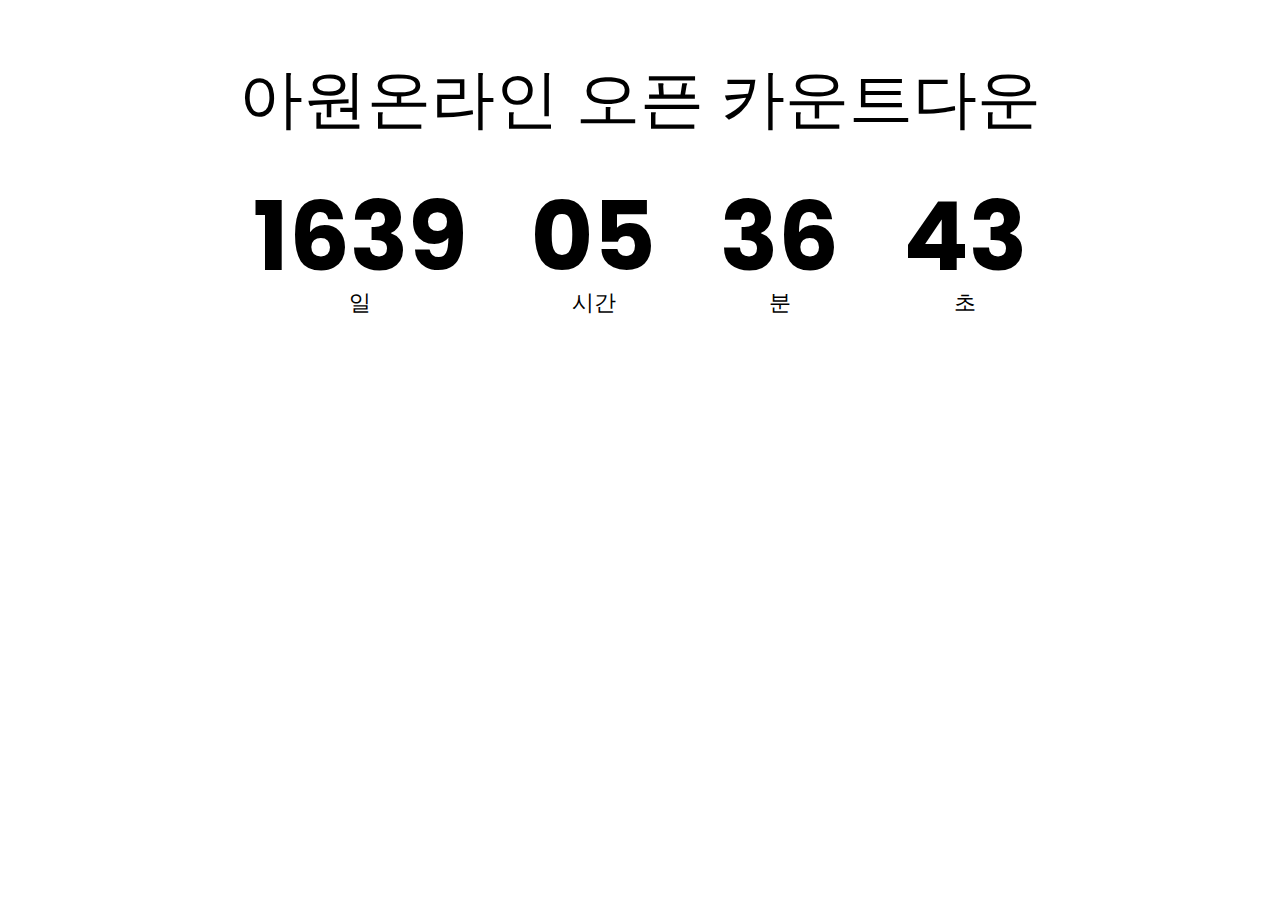
<file: index.html>
<!DOCTYPE html>
<html lang="en">
<head>
    <meta charset="UTF-8">
    <meta http-equiv="X-UA-Compatible" content="IE=edge">
    <meta name="viewport" content="width=device-width, initial-scale=1.0">
    <title>AW countdown</title>
    <link rel="stylesheet" href="style.css">
    <script src="script.js" defer></script>
</head>
<body>
    <h1>아원온라인 오픈 카운트다운</h1>

        <div class="container">
            <div class="count">
                <p class="timer" id="day">00</p>
                <span>일</span>
            </div>

            <div class="count">
                <p class="timer" id="hours">00</p>
                <span>시간</span>
            </div>

            <div class="count">
                <p class="timer" id="mins">00</p>
                <span>분</span>
            </div>

            <div class="count">
                <p class="timer" id="seconds">00</p>
                <span>초</span>
            </div>
        </div>

</body>
</html>
</file>
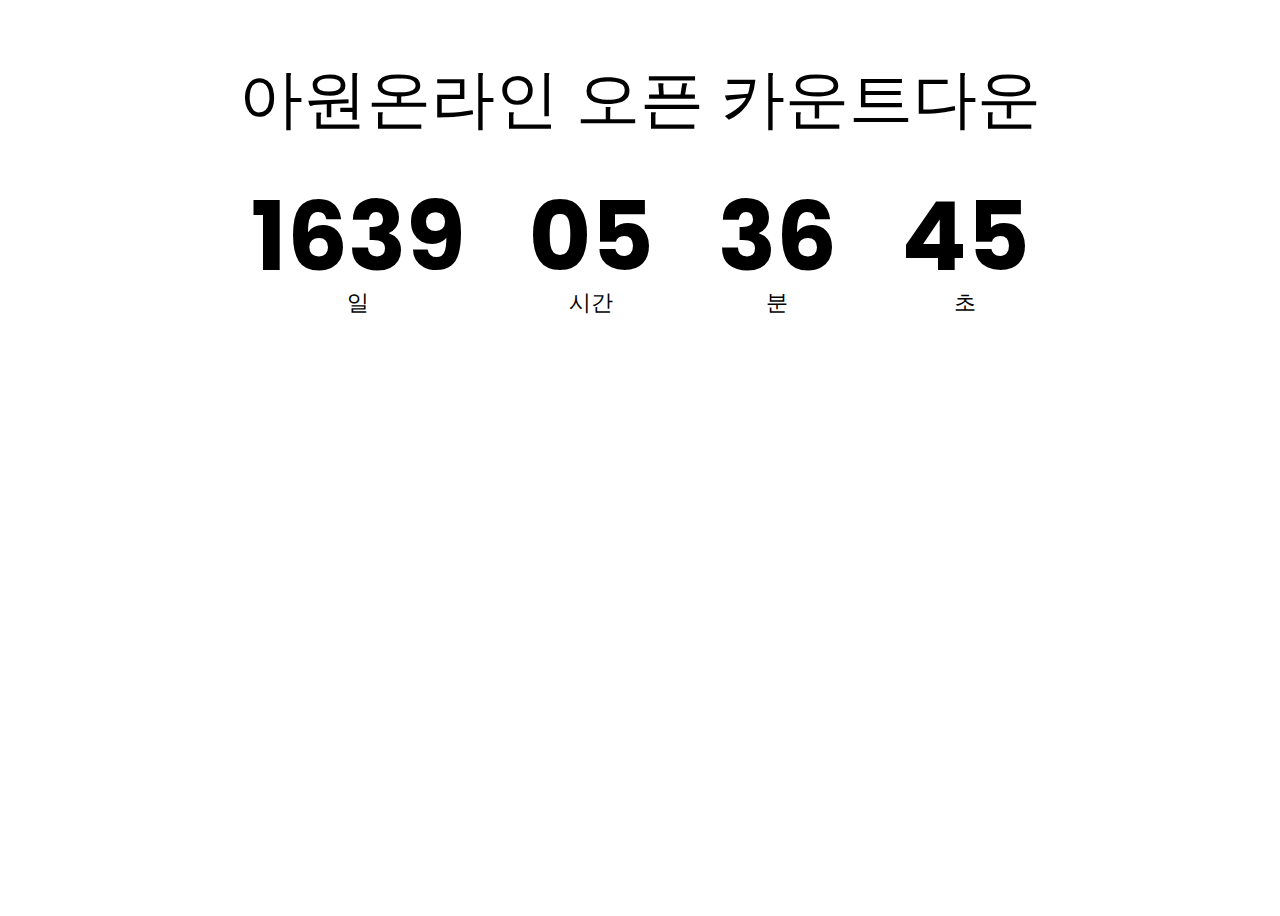
<file: 사이트.html>
<!DOCTYPE html>
<html lang="en">
<head>
    <meta charset="UTF-8">
    <meta http-equiv="X-UA-Compatible" content="IE=edge">
    <meta name="viewport" content="width=device-width, initial-scale=1.0">
    <title>AW countdown</title>
    <link rel="stylesheet" href="style.css">
    <script src="script.js" defer></script>
</head>
<body>
    <h1>아원온라인 오픈 카운트다운</h1>

    <div class="container">
        <div class="count">
            <p class="timer" id="day">00</p>
            <span>일</span>
        </div>

        <div class="count">
            <p class="timer" id="hours">00</p>
            <span>시간</span>
        </div>

        <div class="count">
            <p class="timer" id="mins">00</p>
            <span>분</span>
        </div>

        <div class="count">
            <p class="timer" id="seconds">00</p>
            <span>초</span>
        </div>
    </div>

</body>
</html>
</file>
<file: style.css>
@import url('https://fonts.googleapis.com/css2?family=Poppins&display=swap');
*{
    box-sizing: border-box;
}
h1 {
    font-weight: normal;
    font-size: 4rem;
}

body{
    background-image: url(https://images.unsplash.com/photo-1484503793037-5c9644d6a80a?ixid=MnwxMjA3fDB8MHxwaG90by1wYWdlfHx8fGVufDB8fHx8&ixlib=rb-1.2.1&auto=format&fit=crop&w=765&q=80);
    font-family: "Poppins", sans-serif;
    display: flex;
    flex-direction: column;
    background-size: cover;
    background-position: center center;
    align-items: center;
    min-height: 100vh;
}

.container{
    display: flex;
    flex-wrap: wrap;
    align-items: center;
    justify-content: center;
}

.timer{
    font-weight: bold;
    font-size: 6rem;
    line-height: 1;
    margin: 0 2rem;
}
.count {
    text-align: center;
}
.count span{
    font-size: 1.4rem;
}
</file>
